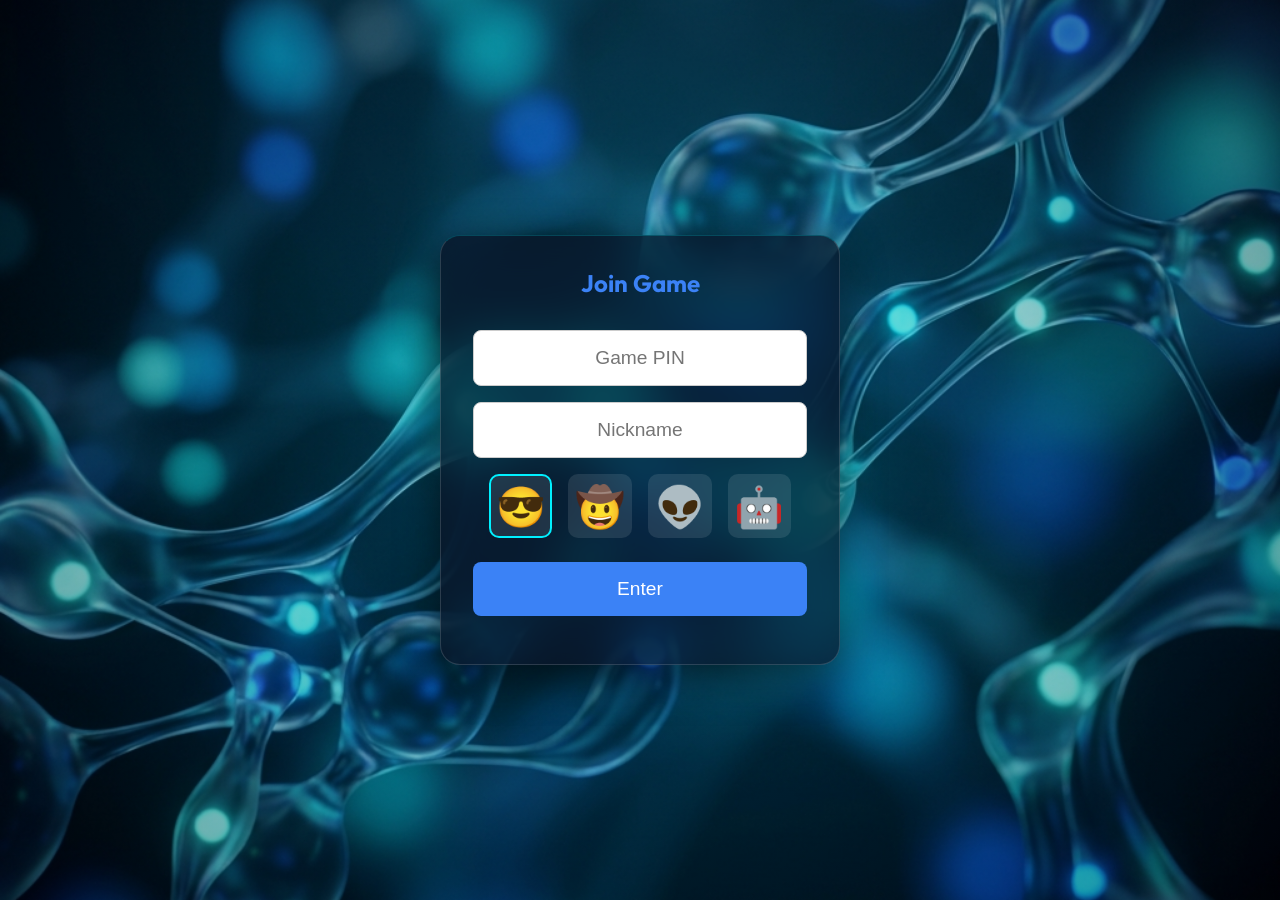
<file: player.html>
<!DOCTYPE html>
<html lang="en">
<head>
  <meta charset="UTF-8">
  <meta name="viewport" content="width=device-width, initial-scale=1.0">
  <title>RehabMaster | Player</title>
  <link rel="stylesheet" href="style.css">
  <style>
    body { display: flex; flex-direction: column; align-items: center; justify-content: center; height: 100vh; margin: 0; padding: 1rem; }
    .glass-panel { width: 100%; max-width: 400px; padding: 2rem; text-align: center; }
    input { width: 100%; padding: 1rem; margin-bottom: 1rem; border-radius: 8px; border: 1px solid #ccc; font-size: 1.2rem; text-align: center;}
    button { width: 100%; padding: 1rem; border-radius: 8px; border: none; background: var(--accent-blue); color: white; font-size: 1.2rem; cursor: pointer;}
    .hidden { display: none !important; }
    
    /* Kahoot Style Grid */
    .kahoot-grid { display: grid; grid-template-columns: 1fr 1fr; gap: 1rem; width: 100%; max-width: 600px; height: 50vh; }
    .kahoot-btn { color: white; font-size: 3rem; font-weight: bold; border: none; border-radius: 12px; cursor: pointer; box-shadow: 0 4px 6px rgba(0,0,0,0.1); transition: transform 0.1s;}
    .kahoot-btn:active { transform: scale(0.95); }
    .kahoot-btn:disabled { opacity: 0.5; cursor: not-allowed; }
    .btn-a { background: #e21b3c; } /* Red */
    .btn-b { background: #1368ce; } /* Blue */
    .btn-c { background: #d89e00; } /* Yellow */
    .btn-d { background: #26890c; } /* Green */
    
    .team-header { position: absolute; top: 0; width: 100%; background: rgba(255,255,255,0.8); padding: 1rem; text-align: center; font-weight: bold; }
  </style>
</head>
<body>

  <div id="team-header" class="team-header hidden">Team: <span id="team-name">None</span></div>

  <!-- Screen: Join -->
  <div id="screen-join" class="glass-panel">
    <h2 style="color: var(--accent-blue); margin-bottom: 2rem;">Join Game</h2>
    <input type="text" id="join-pin" placeholder="Game PIN" maxlength="4" />
    <input type="text" id="join-name" placeholder="Nickname" maxlength="15" />
    <div style="display:flex; justify-content:center; gap: 1rem; margin-bottom: 1.5rem; font-size: 2.5rem;" id="emoji-picker">
      <div onclick="playerApp.selectEmoji('😎', event)" style="cursor:pointer; border: 2px solid var(--accent-cyan); border-radius: 10px; padding: 0.3rem; background: rgba(255,255,255,0.1);" class="emoji-opt">😎</div>
      <div onclick="playerApp.selectEmoji('🤠', event)" style="cursor:pointer; padding: 0.3rem; border: 2px solid transparent; border-radius: 10px; background: rgba(255,255,255,0.1);" class="emoji-opt">🤠</div>
      <div onclick="playerApp.selectEmoji('👽', event)" style="cursor:pointer; padding: 0.3rem; border: 2px solid transparent; border-radius: 10px; background: rgba(255,255,255,0.1);" class="emoji-opt">👽</div>
      <div onclick="playerApp.selectEmoji('🤖', event)" style="cursor:pointer; padding: 0.3rem; border: 2px solid transparent; border-radius: 10px; background: rgba(255,255,255,0.1);" class="emoji-opt">🤖</div>
    </div>
    <button id="btn-join">Enter</button>
    <div id="join-error" style="color: red; margin-top: 1rem;"></div>
  </div>

  <!-- Screen: Waiting -->
  <div id="screen-waiting" class="glass-panel hidden">
    <h2 id="waiting-text">You're in!</h2>
    <p>Look at the main screen.</p>
  </div>

  <!-- Screen: Answer -->
  <div id="screen-answer" class="hidden" style="width: 100%; display: flex; flex-direction: column; align-items: center;">
    <h2 style="margin-bottom: 2rem; color: white; text-shadow: 1px 1px 4px rgba(0,0,0,0.5);">Select an Option</h2>
    <div class="kahoot-grid">
      <button class="kahoot-btn btn-a" onclick="playerApp.submitAnswer(0)">A</button>
      <button class="kahoot-btn btn-b" onclick="playerApp.submitAnswer(1)">B</button>
      <button class="kahoot-btn btn-c" onclick="playerApp.submitAnswer(2)">C</button>
      <button class="kahoot-btn btn-d" onclick="playerApp.submitAnswer(3)">D</button>
    </div>
  </div>

  <!-- Screen: Team Reveal -->
  <div id="screen-team-reveal" class="glass-panel hidden">
    <h2 style="color: var(--accent-cyan);">Teams Formed!</h2>
    <p style="font-size: 1.2rem; margin: 1rem 0;">You have been assigned to:</p>
    <h1 style="font-size: 4rem; color: var(--accent-blue); margin-bottom: 1rem;" id="reveal-team-name">A</h1>
    <p>Your Teammates:</p>
    <ul id="teammate-list" style="list-style: none; padding: 0; font-weight: bold; color: var(--text-secondary); margin-bottom: 2rem;"></ul>
    <button id="btn-re-enter" onclick="playerApp.reEnterGame()">Enter Team Mode</button>
  </div>

  <script src="player.js"></script>
</body>
</html>
</file>
<file: style.css>
@import url('https://fonts.googleapis.com/css2?family=Outfit:wght@300;400;600;700&family=Space+Grotesk:wght@400;600;700&display=swap');

:root {
  --bg-gradient: url('./assets/premium_bg.png') center/cover no-repeat fixed;
  --glass-bg: rgba(10, 15, 30, 0.7);
  --glass-bg-hover: rgba(20, 25, 45, 0.85);
  --glass-border: rgba(0, 240, 255, 0.2);
  --glass-border-light: rgba(255, 255, 255, 0.15);
  --glass-shadow: 0 12px 40px 0 rgba(0, 0, 0, 0.6);
  
  --text-primary: #f8fafc;
  --text-secondary: #cbd5e1;
  
  --accent-cyan: #00f0ff;
  --accent-blue: #3b82f6;
  --accent-correct: #10b981;
  --accent-incorrect: #ef4444;
}

* { box-sizing: border-box; margin: 0; padding: 0; }

body {
  font-family: 'Outfit', sans-serif;
  background: var(--bg-gradient);
  color: var(--text-primary);
  min-height: 100vh;
  display: flex;
  justify-content: center;
  align-items: center;
  overflow-x: hidden;
  position: relative;
}

/* Fluid Body Overlay */
body::before {
  content: '';
  position: absolute;
  top: 0; left: 0; right: 0; bottom: 0;
  background: radial-gradient(circle at 50% 50%, rgba(0, 240, 255, 0.2), rgba(0, 0, 0, 0.4));
  z-index: -1;
}

.app-container {
  width: 95vw;
  max-width: 1500px;
  height: 95vh;
  display: flex;
  flex-direction: column;
  gap: 1.5rem;
}

/* Glassmorphism 2.0 Utility */
.glass-panel {
  background: var(--glass-bg);
  backdrop-filter: blur(24px) saturate(150%);
  -webkit-backdrop-filter: blur(24px) saturate(150%);
  border: 1px solid var(--glass-border-light);
  border-top: 1px solid var(--glass-border);
  border-radius: 20px;
  box-shadow: var(--glass-shadow);
  transition: transform 0.4s cubic-bezier(0.175, 0.885, 0.32, 1.275), box-shadow 0.4s;
}

/* Floating Animations */
@keyframes float {
  0% { transform: translateY(0px); }
  50% { transform: translateY(-8px); }
  100% { transform: translateY(0px); }
}

@keyframes pulseGlow {
  0% { text-shadow: 0 0 10px rgba(0, 240, 255, 0.5); }
  50% { text-shadow: 0 0 30px rgba(0, 240, 255, 1), 0 0 10px white; }
  100% { text-shadow: 0 0 10px rgba(0, 240, 255, 0.5); }
}

@keyframes slideInUp {
  0% { opacity: 0; transform: translateY(30px); }
  100% { opacity: 1; transform: translateY(0); }
}

.card { padding: 2rem; animation: slideInUp 0.6s cubic-bezier(0.16, 1, 0.3, 1) both; }
.card:nth-child(2) { animation-delay: 0.1s; }
.card:nth-child(3) { animation-delay: 0.2s; }

/* Header */
.main-header { display: flex; justify-content: space-between; align-items: center; padding: 1rem 2.5rem; height: 85px; }

.logo { font-size: 1.8rem; font-weight: 700; color: white; font-family: 'Space Grotesk', sans-serif;}
.logo span { color: var(--accent-cyan); text-shadow: 0 0 10px rgba(0, 240, 255, 0.5); }

.progress-tracker { width: 350px; display: flex; flex-direction: column; align-items: center; gap: 0.5rem; }
.progress-text { font-weight: 600; font-size: 1rem; letter-spacing: 1px;}
.progress-bar-bg { width: 100%; height: 6px; background: rgba(255, 255, 255, 0.1); border-radius: 4px; overflow: hidden; }
.progress-bar-fill { height: 100%; background: linear-gradient(90deg, var(--accent-blue), var(--accent-cyan)); width: 20%; transition: width 0.8s cubic-bezier(0.22, 1, 0.36, 1); box-shadow: 0 0 10px var(--accent-cyan); }

.header-right { display: flex; align-items: center; gap: 2rem; font-weight: 600; font-size: 1.2rem; }
.timer-display { background: rgba(255,255,255,0.1); border: 1px solid var(--glass-border); padding: 0.5rem 1.2rem; border-radius: 12px; font-variant-numeric: tabular-nums; transition: all 0.3s; font-family: 'Space Grotesk'; }
.timer-warning { color: var(--accent-incorrect); border-color: var(--accent-incorrect); animation: float 1s infinite; text-shadow: 0 0 10px red; }

/* Workspace */
.workspace { flex: 1; display: flex; gap: 2rem; overflow: hidden; padding-bottom: 1rem;}
.clinical-case-section { flex: 3; display: flex; flex-direction: column; gap: 1.5rem; overflow-y: auto; padding-right: 0.5rem; }
.clinical-case-section::-webkit-scrollbar { width: 6px; }
.clinical-case-section::-webkit-scrollbar-thumb { background: rgba(255,255,255,0.2); border-radius: 4px; }

.card-header { display: flex; justify-content: space-between; align-items: center; margin-bottom: 1rem; padding-bottom: 0.8rem; border-bottom: 1px solid rgba(255,255,255,0.1); }
.card-header h2 { font-size: 1.6rem; color: var(--text-primary); font-family: 'Space Grotesk'; font-weight: 600; }
.badge { background: rgba(0, 240, 255, 0.15); border: 1px solid var(--accent-cyan); color: var(--accent-cyan); padding: 0.4rem 1rem; border-radius: 20px; font-size: 0.85rem; font-weight: 600; }

.card-body h3, .question-card h3 { font-size: 1.2rem; margin-bottom: 0.5rem; color: var(--accent-cyan); }
.card-body p { line-height: 1.8; font-size: 1.1rem; }
.question-text { font-size: 2rem !important; color: white !important; font-weight: 700; margin-bottom: 2.5rem; font-family: 'Space Grotesk'; background: rgba(0, 240, 255, 0.15); padding: 1.5rem; border: 1px solid var(--accent-cyan); border-radius: 12px; text-shadow: 0 2px 4px rgba(0,0,0,0.5); }

/* Answers Grid */
.answers-grid { display: flex; flex-direction: column; gap: 1rem; margin-bottom: 1.5rem; }
.answer-btn { background: rgba(255,255,255,0.05); border: 1px solid rgba(255,255,255,0.1); padding: 1.2rem; text-align: left; border-radius: 12px; font-size: 1.1rem; color: var(--text-primary); transition: all 0.3s; }
.answer-btn.correct { background: rgba(16, 185, 129, 0.2); border-color: var(--accent-correct); box-shadow: 0 0 20px rgba(16, 185, 129, 0.2); }

/* Buttons */
.btn { padding: 1rem 2rem; border: none; border-radius: 12px; font-family: 'Space Grotesk', sans-serif; font-size: 1.1rem; font-weight: 600; cursor: pointer; transition: all 0.3s cubic-bezier(0.175, 0.885, 0.32, 1.275); position: relative; overflow: hidden;}
.primary-btn { background: linear-gradient(135deg, var(--accent-blue), var(--accent-cyan)); color: white; box-shadow: 0 4px 15px rgba(0, 240, 255, 0.3); }
.primary-btn:hover { transform: translateY(-3px) scale(1.02); box-shadow: 0 8px 25px rgba(0, 240, 255, 0.5); }
.primary-btn::after { content:''; position:absolute; top:0;left:-100%;width:100%;height:100%;background:linear-gradient(90deg,transparent,rgba(255,255,255,0.4),transparent); transition:all 0.4s;}
.primary-btn:hover::after { left:100%; }

.secondary-btn { background: transparent; border: 1px solid var(--accent-cyan); color: var(--accent-cyan); }
.secondary-btn:hover { background: rgba(0, 240, 255, 0.1); transform: translateY(-2px); }

/* Insight Panel */
.insight-card { border-left: 4px solid var(--accent-cyan); background: linear-gradient(to right, rgba(0,240,255,0.05), rgba(10,15,30,0.8)); }
.insight-body p { margin-bottom: 0.75rem; font-size: 1.05rem; }

/* Investigations */
.investigations-section { flex: 1; min-width: 320px; }
.investigations-card { height: 100%; display:flex; flex-direction:column; }
.investigations-card h3 { font-size: 1.4rem; color:white; font-family:'Space Grotesk';}
.subtitle { font-size: 0.9rem; color: var(--accent-cyan); margin-bottom: 2rem; }
.investigation-list { display: flex; flex-direction: column; gap: 1.2rem; }
.investigation-item { display: flex; align-items: center; gap: 1rem; padding: 1.2rem; background: rgba(255,255,255,0.03); border: 1px solid rgba(255,255,255,0.05); border-radius: 16px; cursor: pointer; transition: all 0.3s cubic-bezier(0.175, 0.885, 0.32, 1.275); }
.investigation-item:hover { background: rgba(255,255,255,0.1); border-color: var(--accent-cyan); transform: translateX(-10px); box-shadow: 0 8px 20px rgba(0,0,0,0.3); }
.investigation-item .icon { font-size: 2rem; background: rgba(0,0,0,0.3); width: 60px; height: 60px; display: flex; align-items: center; justify-content: center; border-radius: 50%; border: 1px solid rgba(255,255,255,0.1); }
.investigation-item .details h4 { font-size: 1.1rem; color: white; font-family:'Space Grotesk';}

/* MODAL */
.modal-overlay { position: fixed; top: 0; left: 0; right: 0; bottom: 0; background: rgba(0, 0, 0, 0.7); backdrop-filter: blur(10px); display: flex; justify-content: center; align-items: center; z-index: 1000; animation: fadeIn 0.3s; }
.modal-content { width: 90%; max-width: 700px; max-height: 85vh; border: 1px solid var(--accent-cyan); box-shadow: 0 0 50px rgba(0,240,255,0.2); }
.modal-header { display: flex; justify-content: space-between; align-items: center; padding: 2rem; border-bottom: 1px solid rgba(255,255,255,0.1); }
.modal-header h3 { font-family: 'Space Grotesk'; font-size: 1.6rem;}
.close-btn { background: none; border: none; font-size: 2rem; cursor: pointer; color: white; transition: transform 0.2s; }
.close-btn:hover { transform: scale(1.2) rotate(90deg); color: var(--accent-cyan); }
.modal-body { padding: 2rem; overflow-y: auto; font-size: 1.1rem; line-height: 1.7; }
.modal-image { width: 100%; border-radius: 12px; margin-top: 1rem; border: 1px solid rgba(255,255,255,0.1); }

/* HOST LOBBY & REVEAL */
.host-screen { display: none; width: 100%; height: 100%; }
.host-screen.active { display: flex; flex-direction: column; animation: slideInUp 0.6s ease-out; }
.lobby-container { flex: 1; display: flex; flex-direction: column; align-items: center; justify-content: center; text-align: center; }
.pin-display { font-size: 10rem; font-family: 'Space Grotesk'; font-weight: 700; color: #ff003c; text-shadow: 0 0 30px rgba(255,0,60,0.6); letter-spacing: 15px; margin: 1rem 0; animation: pulseGlow 3s infinite; }
.join-instruction { font-size: 2rem; color: var(--text-secondary); }
.player-count { font-size: 1.5rem; color: var(--accent-cyan); margin-bottom: 3rem; background: rgba(0,240,255,0.1); padding: 0.5rem 2rem; border-radius: 30px;}
.players-list { display: flex; flex-wrap: wrap; gap: 1rem; justify-content: center; max-width: 900px; margin-bottom: 4rem; }
.player-tag { background: rgba(255, 255, 255, 0.85); border: 1px solid rgba(255, 255, 255, 1); color: #0f172a; padding: 0.6rem 1.5rem; border-radius: 30px; font-weight: 700; font-size: 1.4rem; backdrop-filter: blur(8px); animation: fadeIn 0.3s; display: flex; align-items: center; gap: 0.8rem; box-shadow: 0 6px 15px rgba(0,0,0,0.3); text-shadow: none; }
.player-emoji { font-size: 2rem; background: rgba(255,255,255,0.2); border-radius: 50%; display: flex; justify-content: center; align-items: center; width: 45px; height: 45px; box-shadow: 0 2px 8px rgba(0,0,0,0.3); }

.teams-grid { display: grid; grid-template-columns: 1fr 1fr; gap: 2rem; width: 100%; height: 100%; padding: 2rem; }
.team-card { background: rgba(0,0,0,0.4); backdrop-filter: blur(20px); border: 1px solid rgba(255,255,255,0.1); border-radius: 24px; padding: 2.5rem; box-shadow: 0 10px 30px rgba(0,0,0,0.5); transition: transform 0.3s; }
.team-card:hover { transform: translateY(-5px); }
.team-card h2 { font-size: 3rem; font-family:'Space Grotesk'; border-bottom: 2px solid; padding-bottom: 1rem; margin-bottom: 1.5rem; }
.team-a h2 { color: #e21b3c; border-color: rgba(226, 27, 60, 0.5); }
.team-b h2 { color: #1368ce; border-color: rgba(19, 104, 206, 0.5); }
.team-c h2 { color: #d89e00; border-color: rgba(216, 158, 0, 0.5); }
.team-d h2 { color: #26890c; border-color: rgba(38, 137, 12, 0.5); }

/* PLAYER KAHOOT BUTTONS OVERRIDES */
.player-body { padding: 1.5rem; }
.player-body input { background: rgba(0,0,0,0.3); border: 1px solid rgba(255,255,255,0.2); color: white; }
.player-body input:focus { outline:none; border-color: var(--accent-cyan); box-shadow: 0 0 15px rgba(0,240,255,0.3);}

.kahoot-btn { font-family: 'Space Grotesk'; font-size: 4rem; text-shadow: 2px 2px 5px rgba(0,0,0,0.3); border: 2px solid rgba(255,255,255,0.2); border-radius: 20px; transition: transform 0.1s, box-shadow 0.2s, filter 0.2s; position: relative; overflow: hidden;}
.kahoot-btn:active { transform: scale(0.92); filter: brightness(0.8); }
.kahoot-btn::after { content:''; position:absolute; top:0;left:0;width:100%;height:100%;background:linear-gradient(180deg, rgba(255,255,255,0.2) 0%, transparent 50%); border-radius:18px; pointer-events: none;}
.kahoot-grid { height: 60vh; }
.btn-a { background: radial-gradient(circle at top left, #ff4b68, #e21b3c); box-shadow: 0 10px 25px rgba(226, 27, 60, 0.4); }
.btn-b { background: radial-gradient(circle at top left, #308eff, #1368ce); box-shadow: 0 10px 25px rgba(19, 104, 206, 0.4); }
.btn-c { background: radial-gradient(circle at top left, #ffc824, #d89e00); box-shadow: 0 10px 25px rgba(216, 158, 0, 0.4); }
.btn-d { background: radial-gradient(circle at top left, #40c41d, #26890c); box-shadow: 0 10px 25px rgba(38, 137, 12, 0.4); }

.hidden { display: none !important; }
@keyframes fadeIn { from { opacity: 0; } to { opacity: 1; } }
</file>
